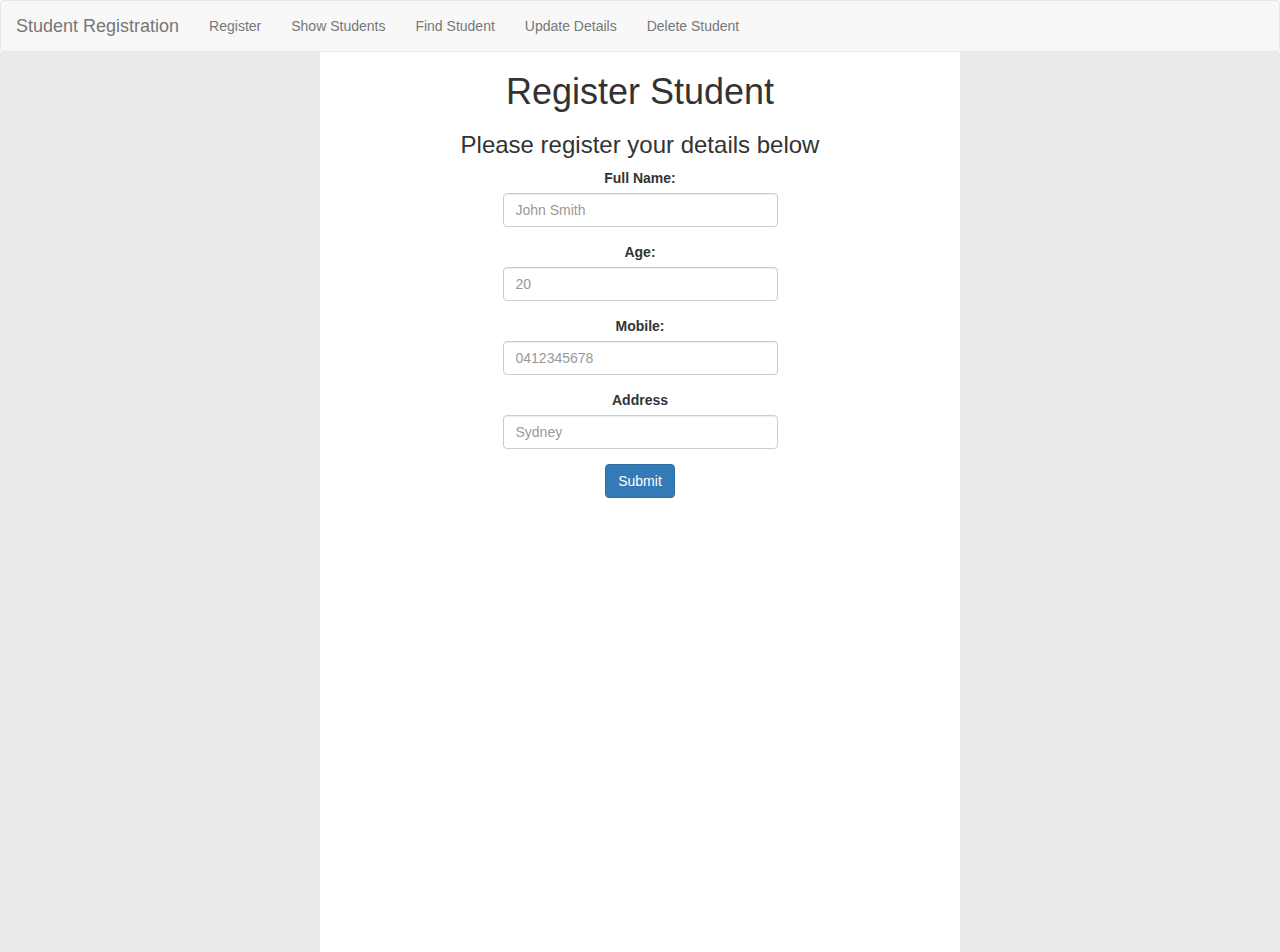
<file: Front End/html/index.html>
<!DOCTYPE html>
<html lang="en">

<head>
  <meta charset="UTF-8" />
  <meta http-equiv="X-UA-Compatible" content="IE=edge" />
  <meta name="viewport" content="width=device-width, initial-scale=1.0" />
  <title>Home Page</title>


  <link rel="stylesheet" href="https://cdnjs.cloudflare.com/ajax/libs/font-awesome/4.7.0/css/font-awesome.min.css">
  <link rel="stylesheet" href="https://maxcdn.bootstrapcdn.com/bootstrap/3.4.1/css/bootstrap.min.css" />
  <script src="https://ajax.googleapis.com/ajax/libs/jquery/3.6.4/jquery.min.js"></script>
  <script src="https://maxcdn.bootstrapcdn.com/bootstrap/3.4.1/js/bootstrap.min.js"></script>

  <link rel="stylesheet" href="https://cdnjs.cloudflare.com/ajax/libs/font-awesome/4.7.0/css/font-awesome.min.css">
  <script src="../bootstrap/js/bootstrap.bundle.min.js"></script>



  <script src="../js/js.js"></script>
  <link rel="stylesheet" href="../css/style.css" />

</head>

<body>


  <nav class="navbar navbar-default">
    <div class="container-fluid">
      <div class="navbar-header">
        <a class="navbar-brand" href="#">Student Registration</a>
      </div>
      <ul class="nav navbar-nav">
        <li id="register"><a href="#" onclick="DisplayRegisterStudents()">Register</a></li>
        <li id="showAll"><a href="#">Show Students</a></li>
        <li id="find"><a href="#" onclick="DisplayGetStudent()">Find Student</a></li>
        <li id="update"><a href="#" onclick="DisplayUpdateStudent()">Update Details</a></li>
        <li id="delete"><a href="#" onclick="DisplayDeleteStudent()">Delete Student</a></li>
      </ul>
    </div>
  </nav>

  <div class="side col-1	col-sm-1	col-md-3	col-lg-3	col-xl-3" id="side">

  </div>
  <!-- This is the body of the form -->
    
  <div class="col-10	col-sm-10	col-md-6	col-lg-6	col-xl-6 d-flex align-items-center justify-content-center " id="pageBody">


    <!-- Start Register Div -->
    <div id="registerStudent">
      <h1 class="text-center">Register Student</h1>
      <h3 class="text-center">Please register your details below
      </h3>
      <form>
        <div class="col-3 col-sm-3 col-md-3 col-lg-3"></div>
        <div class="col-6 col-sm-6 col-md-6 col-lg-6">


          <div class="form-group ">
            <label for="regName">Full Name:</label>
            <input type="text" class="form-control" id="regName" placeholder="John Smith">
          </div>
          <div class="form-group">
            <label for="regAge">Age:</label>
            <input type="number" class="form-control" id="regAge" placeholder="20">
          </div>
          <div class="form-group">
            <label for="regMobile">Mobile:</label>
            <input type="number" class="form-control" id="regMobile" placeholder="0412345678">
          </div>

          <div class="form-group">
            <label for="regAddress">Address</label>
            <input type="text" class="form-control" id="regAddress" placeholder="Sydney">
          </div>
          <div class="container col-12 col-sm-12 col-md-12 col-lg-12 d-flex align-items-center justify-content-center
        text-center">
            <button type="submit" id="registerButton" class="btn btn-primary">Submit</button>
          </div>
        </div>

        <div class="col-3 col-sm-3 col-md-3 col-lg-3"></div>
      </form>
    </div>
    <!-- End Register Div -->

    
      <!-- Start All Students Div -->
      <div id="allStudents">
        <h1 class="text-center">All Students</h1>

        <table class="table">
          <thead>
            <tr>
              <th scope="col">ID</th>
              <th scope="col">Name</th>
              <th scope="col">Age</th>
              <th scope="col">Mobile</th>
              <th scope="col">Address</th>
            </tr>
          </thead>

          <tbody class="text-left" id="allStudentsTable">

          </tbody>
        </table>
      </div>
      <!-- End ALl Students Div -->



      <!-- Start Update Div -->
      <div id="updateStudent">
        <h1 class="text-center">Update Student</h1>


        <div class="col-sm-3 col-md-3 col-lg-3"></div>
        <div class="col-sm-6 col-md-6 col-lg-6">


          <nav class="navbar navbar-light bg-light text-center">
            <form class="form-inline">
              <input class="form-control mr-sm-2" id="updateID" type="search" placeholder="Enter Student ID"
                aria-label="Search">
              <button type="submit" id="updateSearch" class="btn btn-primary"><i class="fa fa-search"></i></button>
            </form>
          </nav>

          <form id="updateForm">
            <div class="form-group col-sm-12 col-md-12 col-lg-12 ">
              <label for="updateName">Full Name:</label>
              <input type="text" class="form-control" id="updateName" placeholder="John Smith">
            </div>
            <div class="form-group col-sm-12 col-md-12 col-lg-12 ">
              <label for="updateMobile">Mobile:</label>
              <input type="number" class="form-control" id="updateMobile" placeholder="0412345678">
            </div>

            <div class="form-group col-sm-12 col-md-12 col-lg-12 ">
              <label for="updateAddress">Address</label>
              <input type="text" class="form-control" id="updateAddress" placeholder="Sydney">
            </div>
            <label hidden id="storeID"></label>
            <label hidden id="storeAge"></label>
            <div
              class="container col-sm-12 col-md-12 col-lg-12 d-flex align-items-center justify-content-center text-center">
              <button type="submit" id="updateStudentDetails" class="btn btn-primary">Submit</button>
            </div>
          </form>
        </div>
        <div class="col-sm-3 col-md-3 col-lg-3"></div>

      </div>
      <!-- End Update Div -->

      <!-- Start Get Student -->
      <div  id="getStudent">
        <h1 class="text-center">Search Student</h1>

        <div class="col-sm-3 col-md-3 col-lg-3"></div>
        <div class="col-sm-6 col-md-6 col-lg-6 text-center">

          <nav class="navbar navbar-light bg-light">
            <form class="form-inline">
              <input class="form-control mr-sm-2" id="sIDSearch" type="search" placeholder="Enter Student ID"
                aria-label="Search">
              <button type="submit" id="getOneStudent" class="btn btn-primary"><i class="fa fa-search"></i></button>
            </form>
          </nav>




        </div>
        <div class="col-sm-3 col-md-3 col-lg-3"></div>

        <div class="col-sm-12 col-md-12 col-lg-12">

          <table class="table">
            <thead>
              <tr>
                <th scope="col">ID</th>
                <th scope="col">Name</th>
                <th scope="col">Age</th>
                <th scope="col">Mobile</th>
                <th scope="col">Address</th>
              </tr>
            </thead>
            <tbody class="text-left" id="singleStudentsTable">

            </tbody>


          </table>
        </div>


      </div>
      <!-- End Get Student -->

      <!-- Start Delete Student -->
      <div id="deleteStudent">
        <h1 class="text-center">Delete Student</h1>

        <div class="col-sm-3 col-md-3 col-lg-3"></div>
        <div class="col-sm-6 col-md-6 col-lg-6 d-flex align-items-center justify-content-center text-center">

          <nav class="navbar navbar-light bg-light">
            <form class="form-inline">
              <input class="form-control mr-sm-2" type="search" id="delID" aria-label="Search">
              <button type="submit" id="delButton" class="btn btn-primary"><i class="fa fa-search"></i></button>
            </form>
          </nav>


        </div>
        <div class="col-sm-3 col-md-3 col-lg-3"></div>

      </div>
      <!-- End Delete Student -->
   


  </div>
  <!-- for profile card -->
  <!-- https://www.w3schools.com/howto/howto_css_cards.asp -->


  <div class="side col-1	col-sm-1	col-md-3	col-lg-3	col-xl-3" id="side">
  
  </div>


</body>

</html>
</file>
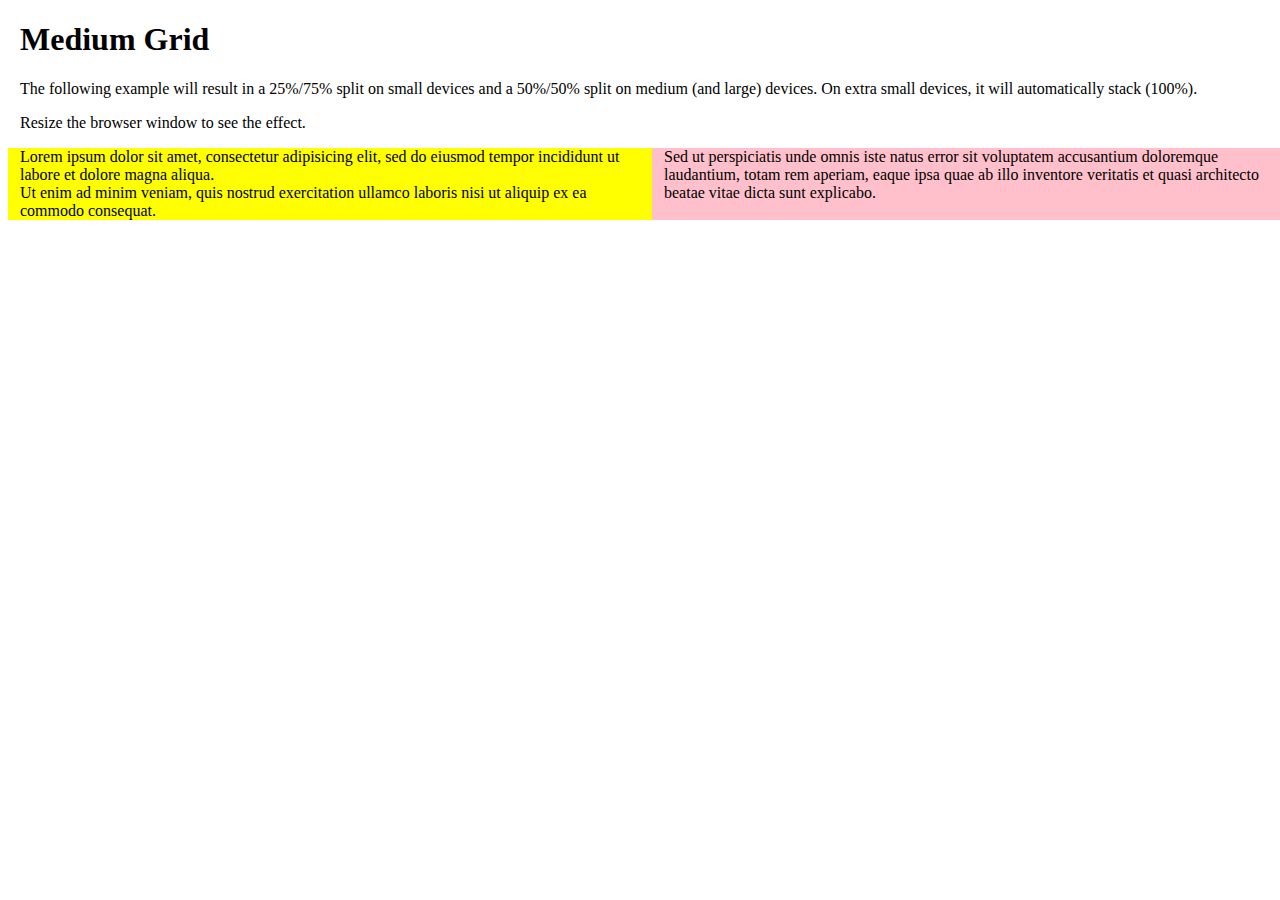
<file: Front End/bootstrap/basicgrid2.html>
<!DOCTYPE html>
<html>

  <head>
     <title></title>
     <link href="./css/bootstrap-grid.min.css" rel="stylesheet" />
     
  </head>

  <body> 
    <div class="container-fluid">
      <h1>Medium Grid</h1>
      <p>The following example will result in a 25%/75% split on small devices and a 50%/50% split on medium (and large) devices. On extra small devices, it will automatically stack (100%).</p>
      <p>Resize the browser window to see the effect.</p>
      <div class="row">
          <div class="col-sm-3 col-md-6" style="background-color:yellow;">
          Lorem ipsum dolor sit amet, consectetur adipisicing elit, sed do eiusmod tempor incididunt ut labore et dolore magna aliqua.<br>
          Ut enim ad minim veniam, quis nostrud exercitation ullamco laboris nisi ut aliquip ex ea commodo consequat.
          </div>
          <div class="col-sm-9 col-md-6" style="background-color:pink;">
          Sed ut perspiciatis unde omnis iste natus error sit voluptatem accusantium doloremque laudantium, totam rem aperiam, eaque ipsa quae ab illo inventore veritatis et quasi architecto beatae vitae dicta sunt explicabo.
          </div>
      </div>
  </div>


  </body>

</html>
</file>
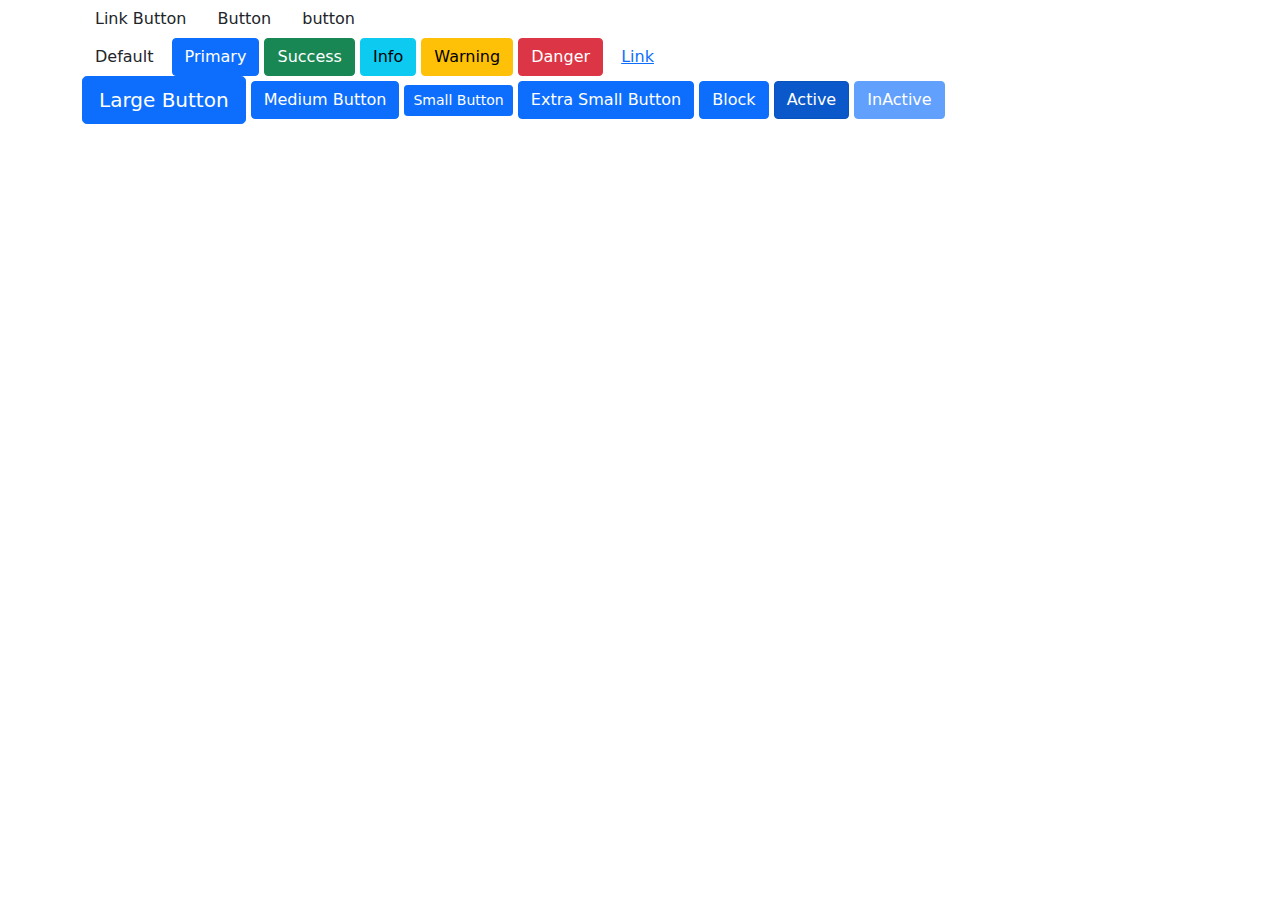
<file: Front End/bootstrap/buttons.html>
<!DOCTYPE html>
<html>

  <head>
     <title></title>
     <link href="./css/bootstrap.min.css" rel="stylesheet" />
     
  </head>

  <body> 
    <div class="container">
      <a class="btn" href="http://www.google.com">Link Button</a>
      <button class="btn">Button</button> 
      <!-- recommended for browser consistency -->
      <input type="button" class="btn" value="button"/> 
      <br>

      <button class="btn btn-default">Default</button> 
      <button class="btn btn-primary">Primary</button> 
      <button class="btn btn-success">Success</button> 
      <button class="btn btn-info">Info</button> 
      <button class="btn btn-warning">Warning</button> 
      <button class="btn btn-danger">Danger</button> 
      <button class="btn btn-link">Link</button>
      <br/>

      <button class="btn btn-primary btn-lg">Large Button</button> 
      <button class="btn btn-primary btn-md">Medium Button</button> 
      <button class="btn btn-primary btn-sm">Small Button</button> 
      <button class="btn btn-primary btn-xs">Extra Small Button</button> 
      <button class="btn btn-primary btn-block">Block</button> 
      <button class="btn btn-primary btn-md active">Active</button> 
      <button class="btn btn-primary btn-md disabled">InActive</button>
      <br>
  </div>
    

  </body>

</html>
</file>
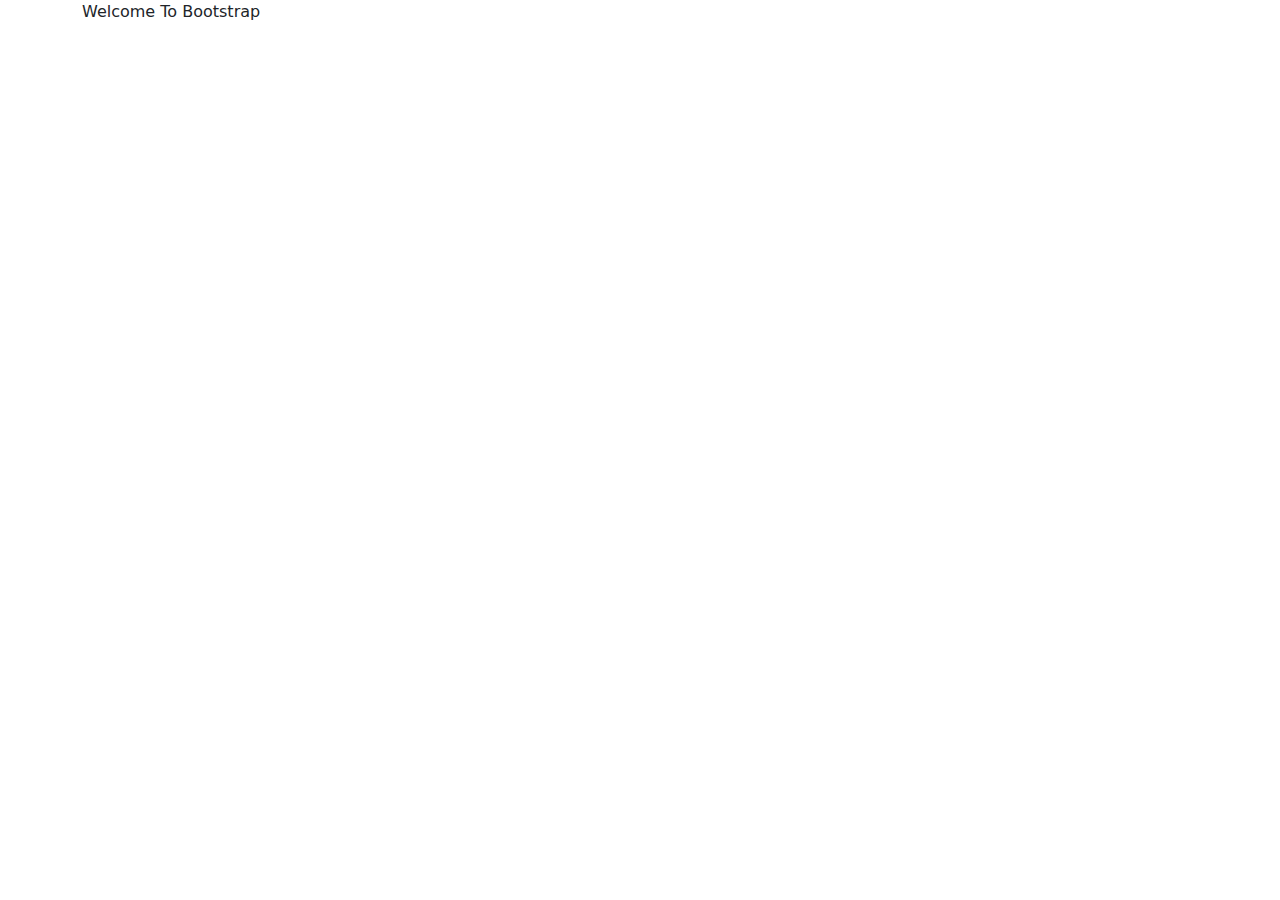
<file: Front End/bootstrap/firstbootstrap.html>
<!DOCTYPE html>
<html>
  <head>
    <title></title>

    <link
      href="https://cdn.jsdelivr.net/npm/bootstrap@5.1.0/dist/css/bootstrap.min.css"
      rel="stylesheet"
    />
  </head>

  <body>
    <div class="container">Welcome To Bootstrap</div>
  </body>
</html>
</file>
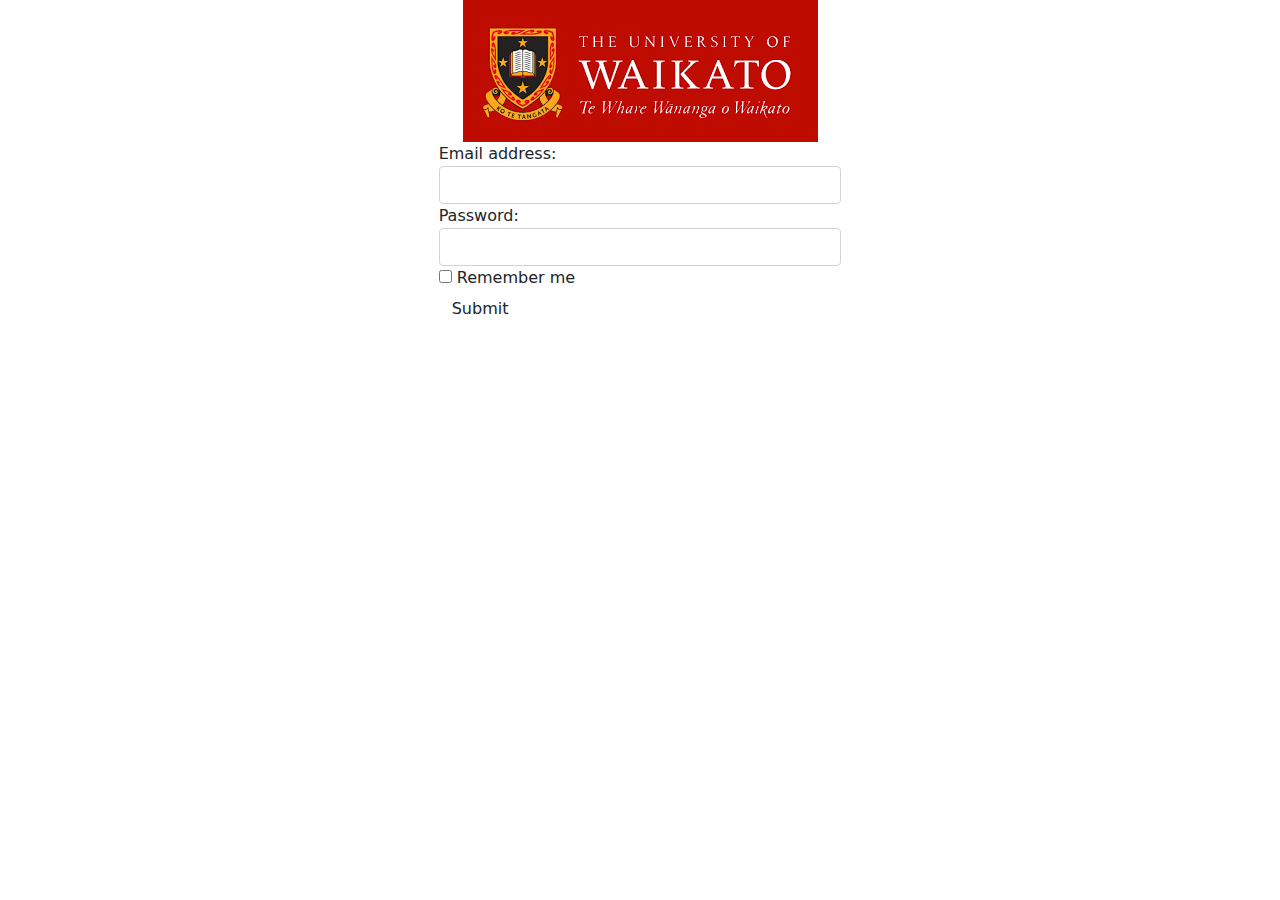
<file: Front End/bootstrap/forms.html>
<!DOCTYPE html>
<html>
  <head>
    <title></title>
    <link href="./css/bootstrap.min.css" rel="stylesheet" />
    <link
      rel="stylesheet"
      href="https://cdnjs.cloudflare.com/ajax/libs/font-awesome/4.7.0/css/font-awesome.min.css"
    />
  </head>

  <body>
    <div class="container col-sm-4 col-md-4"></div>
    <div class="container col-sm-4 col-md-4">
      <div class="d-flex align-items-center justify-content-center "><img src="download.png" /> </div>
        
     
    
    </div>
    <div class="container col-sm-4 col-md-4"></div>

    <div class="container col-sm-4 col-md-4"></div>
    <div class="container col-sm-4 col-md-4">
      <form class="form-inline " action="">
        <div class="form-group">
          <label for="email">Email address:</label>
          <input type="email" class="form-control" id="email" />
        </div>
        <div class="form-group">
          <label for="pwd">Password:</label>
          <input type="password" class="form-control" id="pwd" />
        </div>
        <div class="checkbox">
          <label><input type="checkbox" /> Remember me</label>
        </div>
        <button type="submit" class="btn btn-default">Submit</button>
      </form>
    </div>

    <div class="container col-sm-4 col-md-4"></div>
  </body>
</html>
</file>
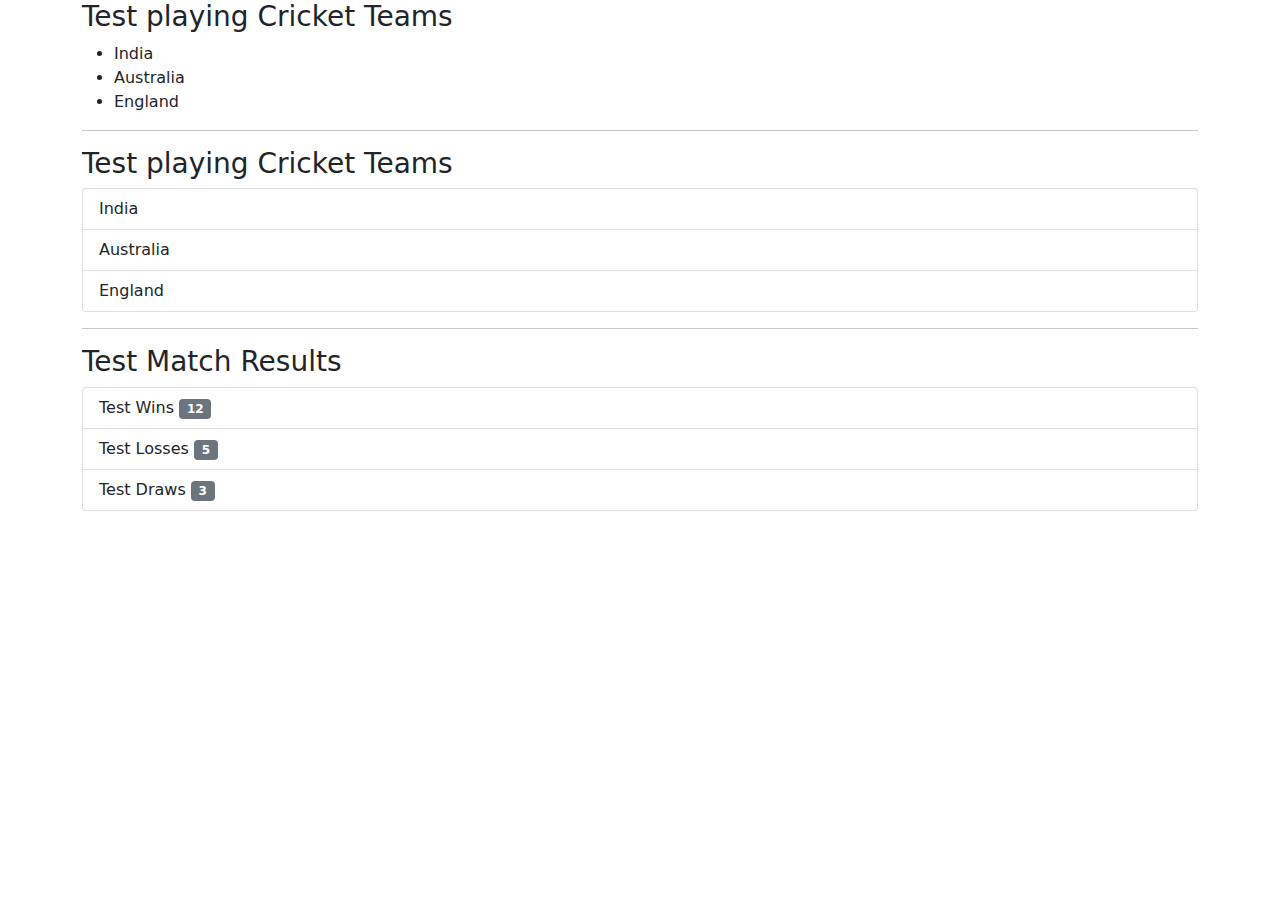
<file: Front End/bootstrap/listgroup.html>
<!DOCTYPE html>
<html>
  <head>
    <title></title>
    <link href="./css/bootstrap.min.css" rel="stylesheet" />
    <link
      rel="stylesheet"
      href="https://cdnjs.cloudflare.com/ajax/libs/font-awesome/4.7.0/css/font-awesome.min.css"
    />
  </head>

  <body>
    <div class="container">
      <h3>Test playing Cricket Teams</h3>
      <ul>
        <li>India</li>
        <li>Australia</li>
        <li>England</li>
      </ul>
      <hr />

      <h3 class="list-group-item-heading">Test playing Cricket Teams</h3>
      <ul class="list-group">
        <li class="list-group-item">India</li>
        <li class="list-group-item">Australia</li>
        <li class="list-group-item">England</li>
      </ul>
      <hr />

      <h3 class="list-group-item-heading">Test Match Results</h3>
      <ul class="list-group">
        <li class="list-group-item">
          Test Wins <span class="badge bg-secondary">12</span>
        </li>
        <li class="list-group-item">
          Test Losses <span class="badge bg-secondary">5</span>
        </li>
        <li class="list-group-item">
          Test Draws <span class="badge bg-secondary">3</span>
        </li>
      </ul>
    </div>
  </body>
</html>
</file>
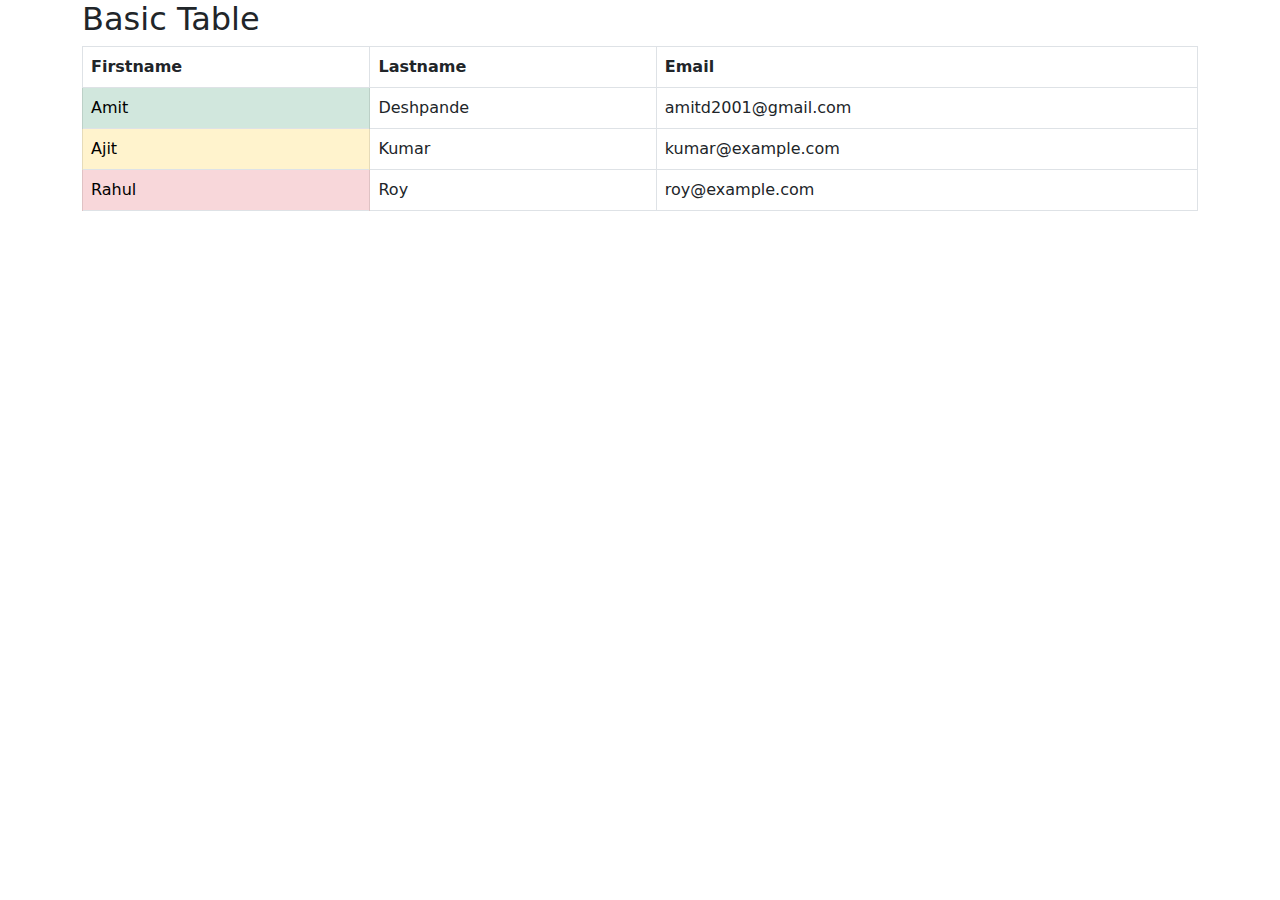
<file: Front End/bootstrap/tables.html>
<!DOCTYPE html>
<html>
  <head>
    <title></title>
    <link href="./css/bootstrap.min.css" rel="stylesheet" />
    <link
      rel="stylesheet"
      href="https://cdnjs.cloudflare.com/ajax/libs/font-awesome/4.7.0/css/font-awesome.min.css"
    />
  </head>

  <body>
    <div class="container">
      <h2>Basic Table</h2>
      <table class="table table-bordered">
        <thead>
          <tr>
            <th>Firstname</th>
            <th>Lastname</th>
            <th>Email</th>
          </tr>
        </thead>
        <tbody>
          <tr>
            <td class="table-success">Amit</td>
            <td>Deshpande</td>
            <td>amitd2001@gmail.com</td>
          </tr>
          <tr>
            <td class="table-warning">Ajit</td>
            <td>Kumar</td>
            <td>kumar@example.com</td>
          </tr>
          <tr>
            <td class="table-danger">Rahul</td>
            <td>Roy</td>
            <td>roy@example.com</td>
          </tr>
        </tbody>
      </table>
    </div>
  </body>
</html>
</file>
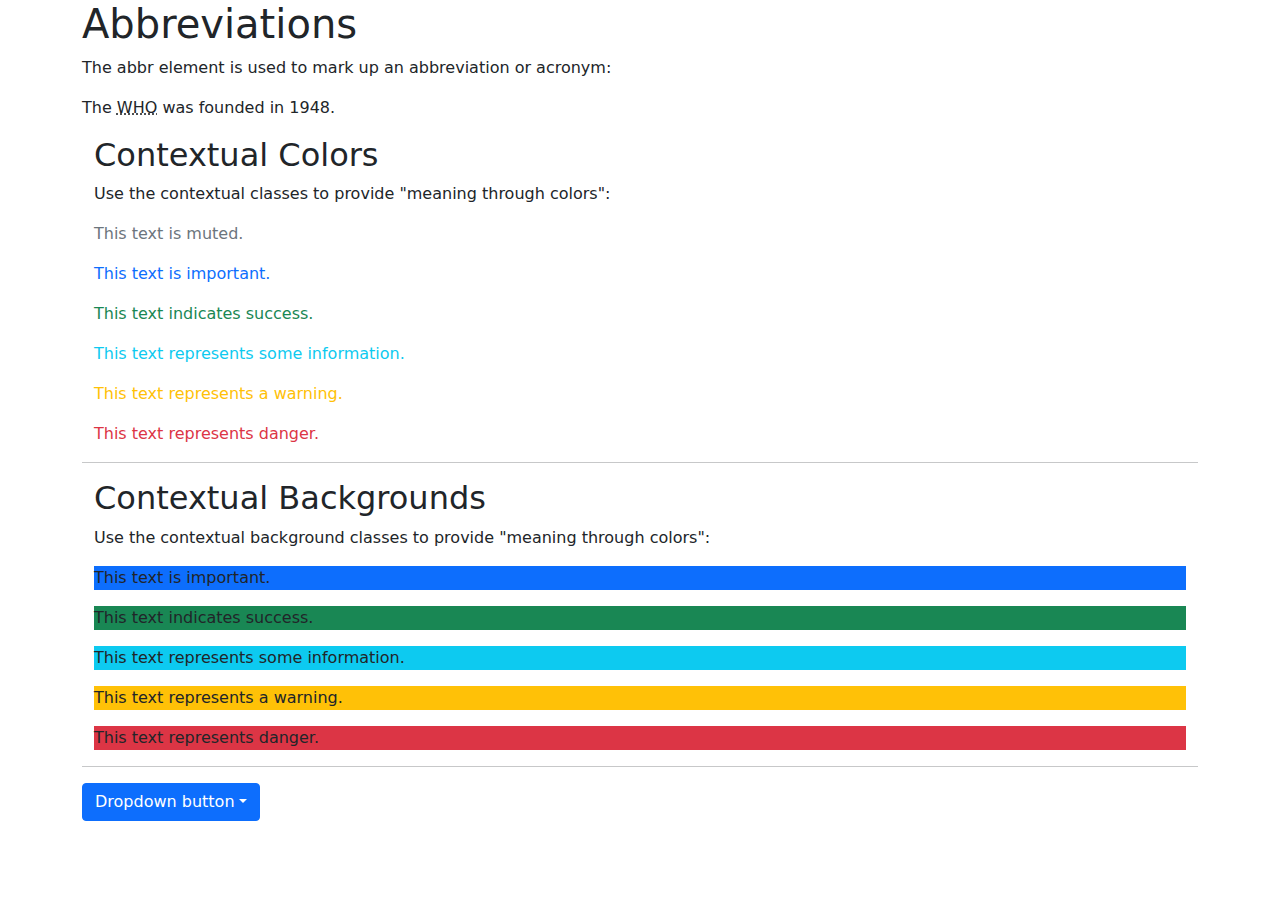
<file: Front End/bootstrap/typography.html>
<!DOCTYPE html>
<html>
  <head>
    <title></title>
    <link href="./css/bootstrap.min.css" rel="stylesheet" />
    <link
      rel="stylesheet"
      href="https://cdnjs.cloudflare.com/ajax/libs/font-awesome/4.7.0/css/font-awesome.min.css"
    />
    <!-- <script src="https://cdn.jsdelivr.net/npm/@popperjs/core@2.9.2/dist/umd/popper.min.js" ></script> -->
    <!-- <script src="https://cdn.jsdelivr.net/npm/bootstrap@5.0.1/dist/js/bootstrap.min.js" integrity="sha384-Atwg2Pkwv9vp0ygtn1JAojH0nYbwNJLPhwyoVbhoPwBhjQPR5VtM2+xf0Uwh9KtT" crossorigin="anonymous"></script> -->
    <script src="./js/bootstrap.bundle.min.js"></script>

  </head>

  <body>
    <div class="container">
      <h1>Abbreviations</h1>
      <p>The abbr element is used to mark up an abbreviation or acronym:</p>
      <p>The <abbr title="World Health Organization">WHO</abbr> was founded in 1948.</p>
    


  <div class="container">
    <h2>Contextual Colors</h2>
    <p>Use the contextual classes to provide "meaning through colors":</p>
     <p class="text-muted">This text is muted.</p>
     <p class="text-primary">This text is important.</p>
     <p class="text-success">This text indicates success.</p>
     <p class="text-info">This text represents some information.</p>
     <p class="text-warning">This text represents a warning.</p>
     <p class="text-danger">This text represents danger.</p>
  </div><hr/>

    

  <div class="container">
  <h2>Contextual Backgrounds</h2>
  <p>Use the contextual background classes to provide "meaning through colors":</p>
  <p class="bg-primary">This text is important.</p>
  <p class="bg-success">This text indicates success.</p>
  <p class="bg-info">This text represents some information.</p>
  <p class="bg-warning">This text represents a warning.</p>
  <p class="bg-danger">This text represents danger.</p>
  </div><hr/>
  
  <div class="dropdown">
      <button type="button" class="btn btn-primary dropdown-toggle" data-bs-toggle="dropdown">Dropdown button</button>
      <div class="dropdown-menu">
      <a class="dropdown-item" href="#">One</a>
      <a class="dropdown-item" href="#">Two</a>
      <a class="dropdown-item" href="#">Three</a>
      <div class="dropdown-divider"></div>
      <a class="dropdown-item disabled" href="#">Four</a>
  </div>

</div>
  </body>
</html>
</file>
<file: Front End/css/style.css>
button{
    padding-left: 50px;
}


/* div#side{
background-color: #d3d3d373;
height: 100%;
} */

.navbar-default{
    margin-bottom: 0px;
}


html {
    height: 100%; /* <------------ */
    /* width: 100%; */
}

body {
    text-align: center;
    height: 100%; /* <------------ */
    /* width: 100%; */
}


.col-0{

    height: 0%;
}

.col-sm-0{
    height: 0%;
}


.side{
    background-color: #d3d3d373;
    height: 100%;
}
</file>
